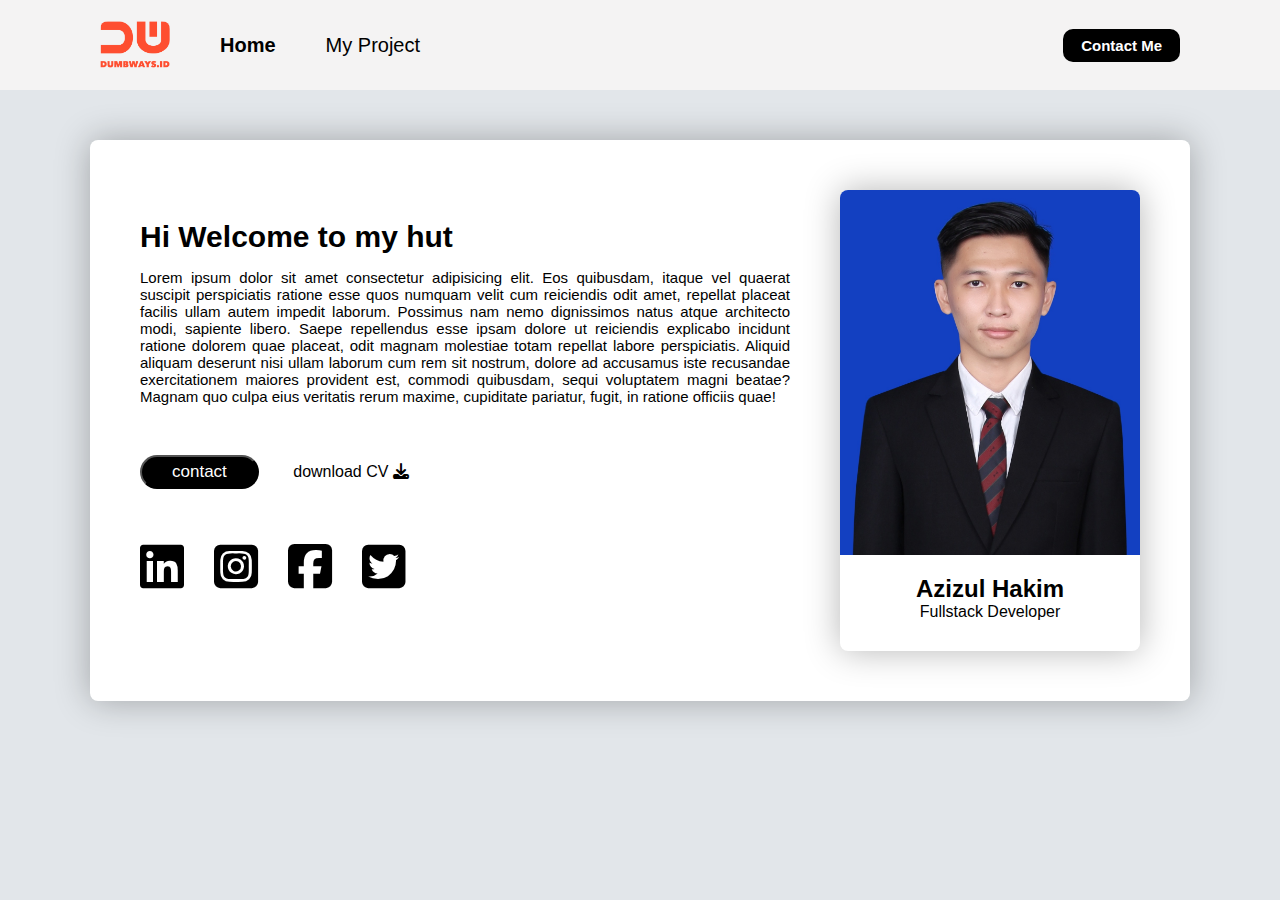
<file: index.html>
<!DOCTYPE html>
<html lang="en">
  <head>
    <link rel="stylesheet" href="./asset/style.css" />
    <link
      rel="stylesheet"
      href="https://cdnjs.cloudflare.com/ajax/libs/font-awesome/6.2.0/css/all.min.css"
    />
    <title>Card</title>
  </head>
  <body>
    <!-- Start Navbar -->
    <nav>
      <div>
        <ul class="nav-left">
          <img class="logo" src="/asset/image/logo.png" alt="Logo">
          <a href="index.html" class="home">Home</a>
          <a href="#">My Project</a>
        </ul>
      </div>
      <div class="nav-right">
        <a href="contact.html">Contact Me</a>
      </div>
    </nav>
    <!-- End Navbar -->

    <!-- Start Card -->
    <div class="container">
      <div class="content">
        <h1 class="hello">Hi Welcome to my hut</h1>
        <p class="desc">
          Lorem ipsum dolor sit amet consectetur adipisicing elit. Eos quibusdam, itaque vel quaerat suscipit perspiciatis ratione esse quos numquam velit cum reiciendis odit amet, repellat placeat facilis ullam autem impedit laborum. Possimus nam nemo dignissimos natus atque architecto modi, sapiente libero. Saepe repellendus esse ipsam dolore ut reiciendis explicabo incidunt ratione dolorem quae placeat, odit magnam molestiae totam repellat labore perspiciatis. Aliquid aliquam deserunt nisi ullam laborum cum rem sit nostrum, dolore ad accusamus iste recusandae exercitationem maiores provident est, commodi quibusdam, sequi voluptatem magni beatae? Magnam quo culpa eius veritatis rerum maxime, cupiditate pariatur, fugit, in ratione officiis quae!
        </p>
        <div>
          <a href="https://t.me/Azizulhakim30">
            <button>contact</button>
          </a>
          <a href="./asset/CV.pdf" download
            >download CV <i class="fa-solid fa-download" ></i
              ></a>
        </div>
        <div class="sosmed">
          <a href="https://www.linkedin.com/in/azizul-hakim-04b5841b5/"         class="linkedin">
            <i class="fa-brands fa-linkedin" alt="linkedin"></i></i
            ></a>
          <a href="https://www.instagram.com/azizhakim98/" class="instagram"
            ><i class="fa-brands fa-square-instagram" alt="instagram"></i></i
            ></a>
          <a href="https://www.facebook.com/azizulhakim63" class="fecebook"
            ><i class="fa-brands fa-square-facebook" alt="facebook"></i></i
            ></a>
          <a href="#" class="twitter"
            ><i class="fa-brands fa-square-twitter" alt="twitter"></i></i
            ></a>
        </div>
      </div>

      <div class="profil">
        <img src="./asset/image/Foto.jpg" alt="foto profile" />
        <div class="caption">
          <h2>Azizul Hakim</h2>
          <p>Fullstack Developer</p>
        </div>
      </div>
    </div>
    <!-- End Card -->
  </body>
</html>
</file>
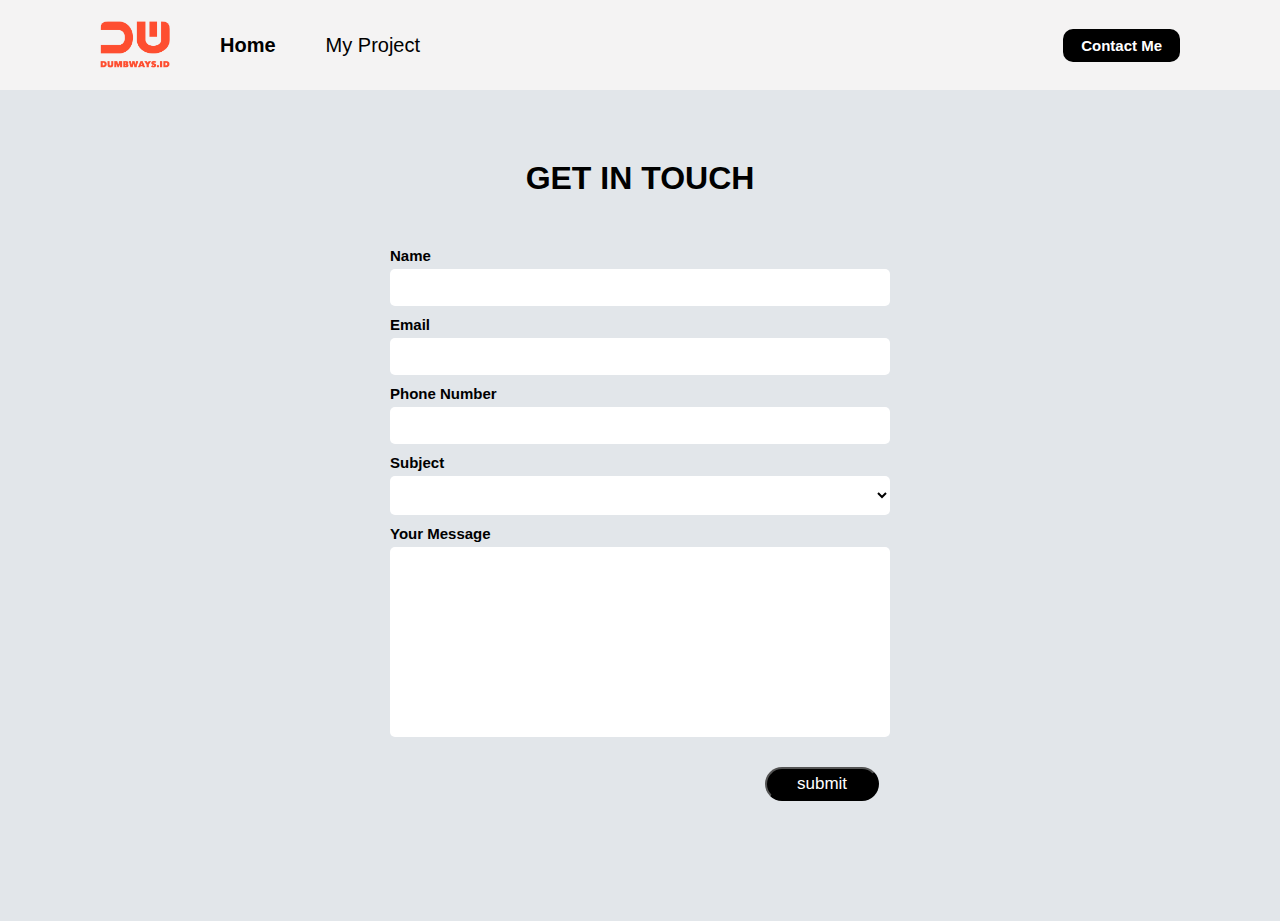
<file: contact.html>
<!DOCTYPE html>
<html lang="en">
  <head>
    <link rel="stylesheet" href="/asset/style.css" />
    <title>Contact Me</title>
  </head>
  <body>
    <!-- Start Navbar -->

    <nav>
      <div>
        <ul class="nav-left">
          <img class="logo" src="/asset/image/logo.png" alt="Logo" />
          <a href="index.html" class="home">Home</a>
          <a href="#">My Project</a>
        </ul>
      </div>
      <div class="nav-right">
        <a href="contact.html">Contact Me</a>
      </div>
    </nav>

    <!-- End Navbar -->

    <!-- Start Contact Me -->

    <form action="#">
      <h1>GET IN TOUCH</h1>
      <div>
        <label for="inputName">Name</label>
        <input type="text" id="inputName" />
      </div>
      <div>
        <label for="inputEmail">Email</label>
        <input type="email" id="inputEmail" />
      </div>
      <div>
        <label for="inputPhone">Phone Number</label>
        <input type="number" id="inputPhone" />
      </div>
      <div>
        <label for="inputSubject">Subject</label>
        <select id="inputSubject">
          <option value="" hidden></option>
          <option value="frondend">FrondEnd</option>
          <option value="backend">BackEnd</option>
          <option value="fullstack">FullStack</option>
        </select>
      </div>
      <div>
        <label for="inputMessage">Your Message</label>
        <textarea id="inputMessage" cols="30" rows="10"></textarea>
      </div>
      <button class="submit" type="submit" onclick="submitContact()">
        submit
      </button>
    </form>

    <!-- End Contact Me -->
  </body>
  <script src="/script.js"></script>
</html>
</file>
<file: asset/style.css>
* {
  margin: 0;
  padding: 0;
  font-family: Verdana, Geneva, Tahoma, sans-serif;
}

body {
  background-color: #e2e6ea;
}

/* Start Navbar */
nav {
  display: flex;
  height: 10vh;
  background-color: #f4f3f3;
}

nav div {
  display: flex;
  flex: 1;
  align-items: center;
}

nav div a {
  font-size: 20px;
}

.nav-left {
  margin-left: 100px;
  display: flex;
  align-items: center;
  gap: 50px;
}

.logo {
  width: 70px;
}

.home {
  font-weight: bold;
}

.nav-right {
  display: flex;
  justify-content: end;
  margin-right: 100px;
  align-items: center;
}

.nav-right a {
  background-color: black;
  color: white;
  border-radius: 10px;
  padding: 8px 18px;
  font-size: 15px;
  font-weight: 550;
}
/* End Navbar */

/* First Card */
.container {
  display: flex;
  width: 1100px;
  margin: 50px auto;
  background-color: white;
  border-radius: 8px;
  box-shadow: 0px 0px 35px 0px rgba(0, 0, 0, 0.29);
}

.content {
  display: flex;
  flex-direction: column;
  text-align: justify;
  padding: 20px;
  padding-top: 50px;
  margin: 30px 0 30px 30px;
  width: 700px;
}

.hello {
  font-size: 30px;
  margin-bottom: 15px;
}

.desc {
  margin-bottom: 50px;
  font-size: 15px;
}

button {
  background-color: black;
  border-radius: 25px;
  cursor: pointer;
  color: white;
  font-size: 17px;
  padding: 5px 30px;
  text-decoration: none;
  margin-right: 30px;
  margin-bottom: 50px;
}

a {
  text-decoration: none;
  color: unset;
}

.sosmed {
  display: flex;
  align-items: right;
  font-size: 50px;
  gap: 30px;
}

.profil {
  border-radius: 8px;
  width: 300px;
  display: flex;
  flex-direction: column;
  margin: 50px 50px 50px 30px;
  box-shadow: 0px 0px 35px 0px rgba(0, 0, 0, 0.29);
}

img {
  width: 300px;
  border-radius: 8px 8px 0 0;
}

.caption {
  text-align: center;
  margin-top: 20px;
  margin-bottom: 30px;
}
/* End Card */

/* Start Contact Page */
form {
  margin: 70px auto;
  width: 500px;
}

form h1 {
  margin-bottom: 50px;
  text-align: center;
}

form div {
  display: flex;
  flex-direction: column;
  justify-content: right;
  margin-bottom: 10px;
}

Label {
  font-weight: bold;
  font-size: 15px;
}

input,
select,
textarea {
  margin-top: 5px;
  background-color: white;
  border-radius: 5px;
  border: none;
  padding: 10px;
  resize: none;
  font-size: 15px;
}

option {
  font-size: 15px;
}

.submit {
  margin-top: 20px;
  margin-left: 75%;
  cursor: pointer;
}
/* End Contact Page */
</file>
